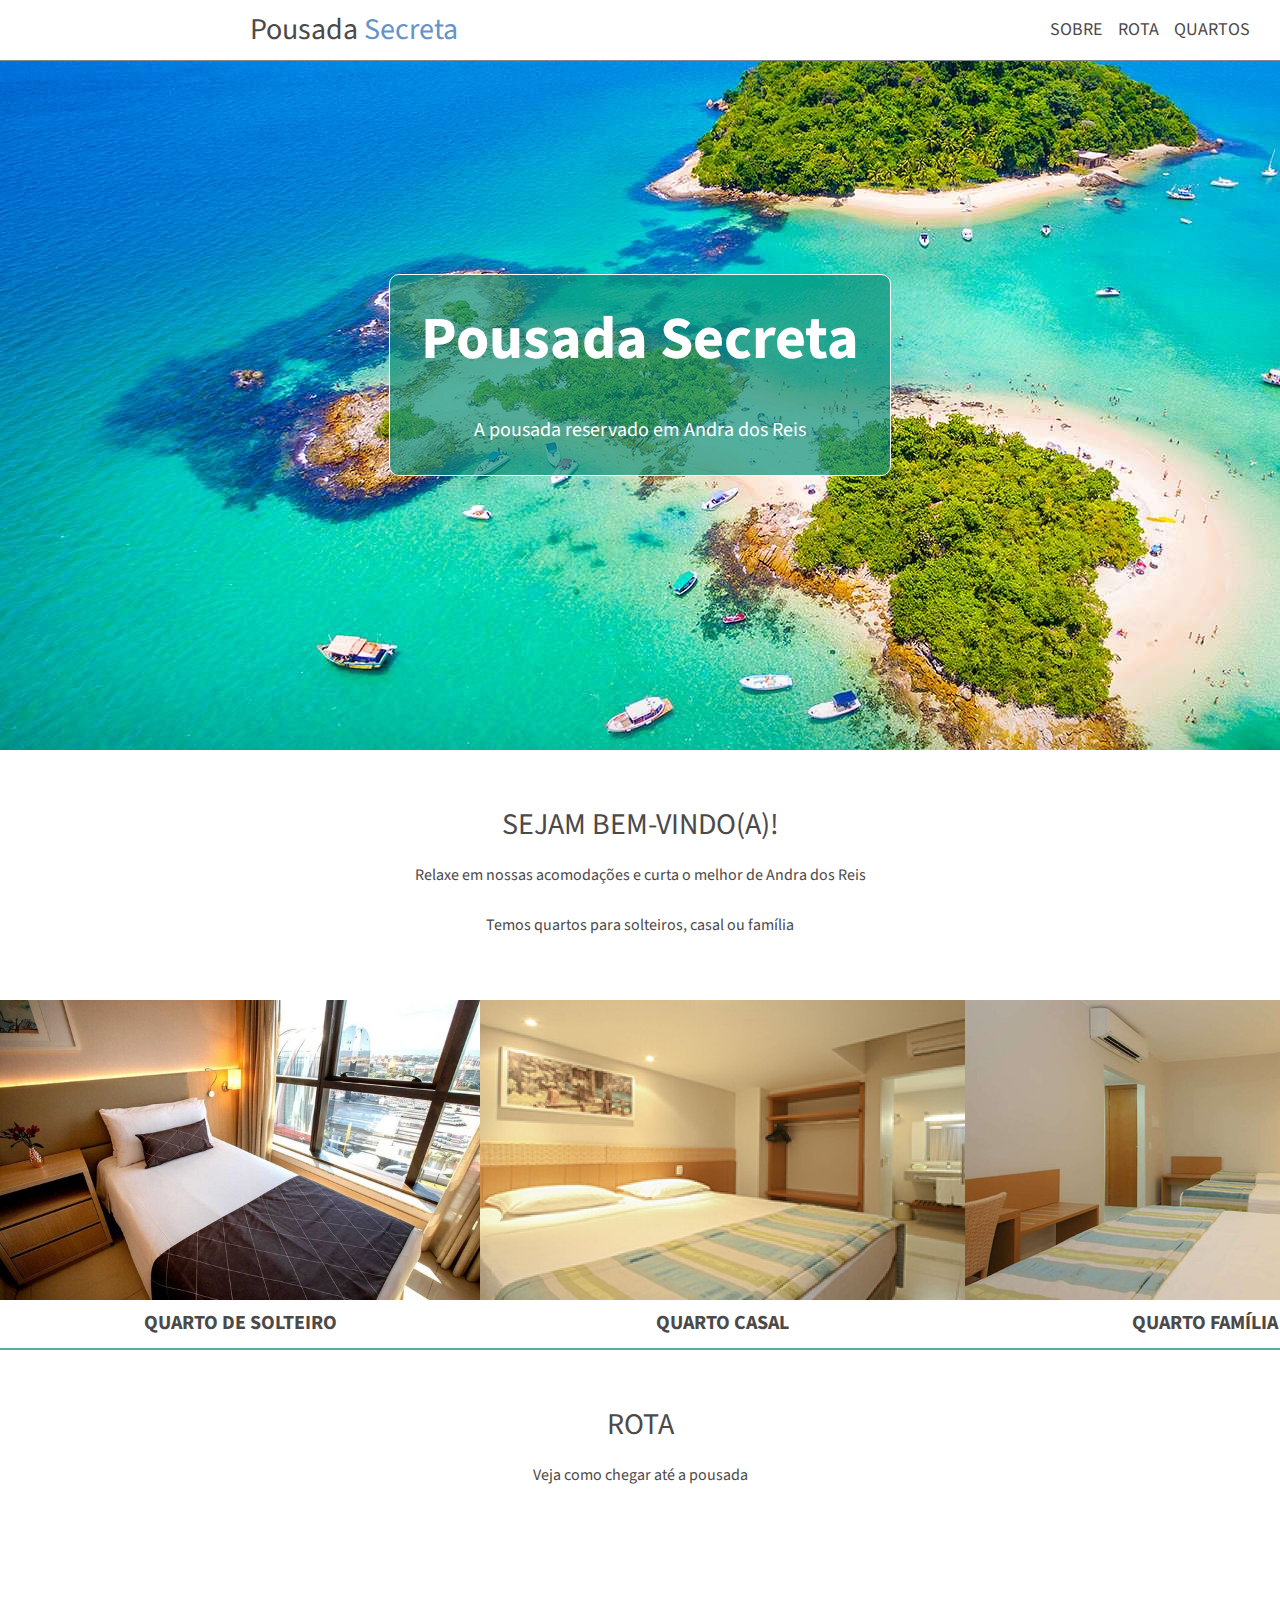
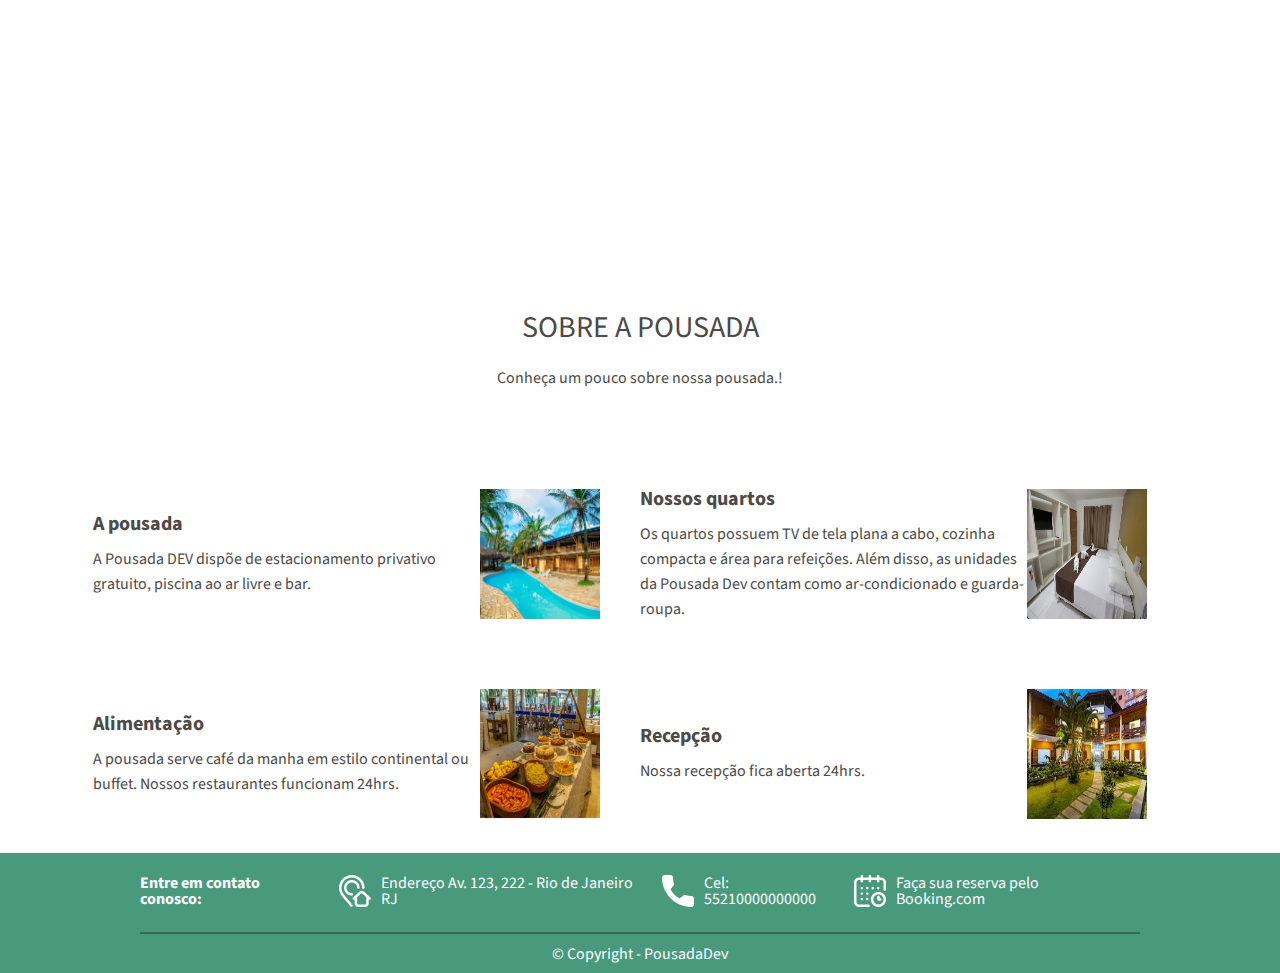
<file: index.html>
<!DOCTYPE html>
<html lang="pt-br">
<head>
    <meta charset="UTF-8">
    <meta http-equiv="X-UA-Compatible" content="IE=edge">
    <meta name="viewport" content="width=device-width, initial-scale=1.0">
    <title>Pousada Secreta</title>
    <link rel="stylesheet" href="src/css/reset.css">
    <link rel="stylesheet" href="src/css/style.css">
    <link rel="stylesheet" href="https://fonts.googleapis.com/css2?family=Source+Sans+Pro:ital,wght@0,200;0,300;0,400;0,600;0,700;0,900;1,200;1,300;1,400;1,600;1,700;1,900&display=swap">
</head>
<body>
    <header>
        <div class="top">
            <a class="logo" href="index.html">Pousada <span>Secreta</span></a>
            <div class="pointer">
                <a href="#information">SOBRE</a>
                <a href="#map">ROTA</a>
                <a href="#rooms">QUARTOS</a>
            </div>
        </div>
    </header>
    <main>
        <section id="center" class="center">
            <div><h1>Pousada Secreta</h1>
            <p>A pousada reservado em Andra dos Reis</p>
            </div>
        </section>
        <section id="welcome" class="welcome">
            <h2>SEJAM BEM-VINDO(A)!</h2>
            <p>Relaxe em nossas acomodações e curta o melhor de Andra dos Reis</p>
            <p>Temos quartos para solteiros, casal ou família</p>
        </section>
        <section id="rooms" class="rooms">
            <img src="src/img/quarto-solteiro2.jpg" alt="img quarto solteiro" title="Quarto Solteiro">
            <a href="quartos.html#solteiro">QUARTO DE SOLTEIRO</a>
            <img src = "src/img/quarto-casal1.jpg" alt="img quarto casal" title="Quarto Casal">
            <a href="quartos.html#casal">QUARTO CASAL</a>
            <img src="src/img/quarto-familia1.jpg" alt="img quarto familia" title="Quarto Família">
            <a href="quartos.html#familia">QUARTO FAMÍLIA</a>
        </section>
        <section id="map" class="map">
            <h2>ROTA</h2>
            <p>Veja como chegar até a pousada</p>
        </section>
        <iframe src="https://www.google.com/maps/embed?pb=!1m18!1m12!1m3!1d3657.0752894267234!2d-46.6512379!3d-23.5657393!2m3!1f0!2f0!3f0!3m2!1i1024!2i768!4f13.1!3m3!1m2!1s0x94ce59c8da0aa315%3A0xd59f9431f2c9776a!2sAv.%20Paulista%20-%20Bela%20Vista%2C%20S%C3%A3o%20Paulo%20-%20SP!5e0!3m2!1spt-BR!2sbr!4v1664028223020!5m2!1spt-BR!2sbr" width="800" height="600" style="border:0;" allowfullscreen="" loading="lazy" referrerpolicy="no-referrer-when-downgrade"></iframe>
        <section id="information" class="information">
            <h2>SOBRE A POUSADA</h2>
            <p>Conheça um pouco sobre nossa pousada.!</p>
        </section>
        <section class="information2">
            <div class="description-contends">
                <h3>A pousada</h3>
                <p>A Pousada DEV dispõe de estacionamento privativo 
                    gratuito, piscina ao ar livre e bar. 
                </p>
            </div>
            <img src="src/img/img1.jpg" alt="img pousada" title="Pousada">
            <div class="description-contends">
                <h3>Nossos quartos</h3>
                <p>Os quartos possuem TV de tela plana a cabo, cozinha 
                  compacta e área para refeições. Além disso, as unidades da 
                  Pousada Dev contam como ar-condicionado e guarda-roupa.
                </p>
            </div>
            <img src="src/img/img2.jpg" alt="img quartos" title="Quartos">
            <div class="description-contends">
                <h3>Alimentação</h3>
                <p>A pousada serve café da manha em estilo continental ou buffet. 
                   Nossos restaurantes funcionam 24hrs.
                </p>
            </div>
            <img src="src//img/img3.jpg" alt="img alimentação" title="Área de Alimentação">
            <div  class="description-contends">
                <h3>Recepção</h3>
                <p>Nossa recepção fica aberta 24hrs.</p>
            </div>    
            <img src="src/img/img5.jpg" alt="img recepção" title="Recepção">
        </section>
    </main>
    <footer>
        <div class="contacts">
            <h4>Entre em contato conosco:</h4>
            <img src="src/img/icon/endereco.png">
            <a href="https://goo.gl/maps/gmyr4jf7LN8LRQdf9" target="_blank">Endereço Av. 123, 222 - Rio de Janeiro RJ</a>
            <img src="src/img/icon/telefone.png">
            <a href="tel:55210000000000" target="_blank">Cel: 55210000000000</a>
            <img src="src/img/icon/calendario.png">
            <a href="https://www.booking.com/?aid=2230190" target="_blank">Faça sua reserva pelo Booking.com</a>
        </div>
        <h5>© Copyright - PousadaDev</h5>
    </footer>
</body>
</html>
</file>
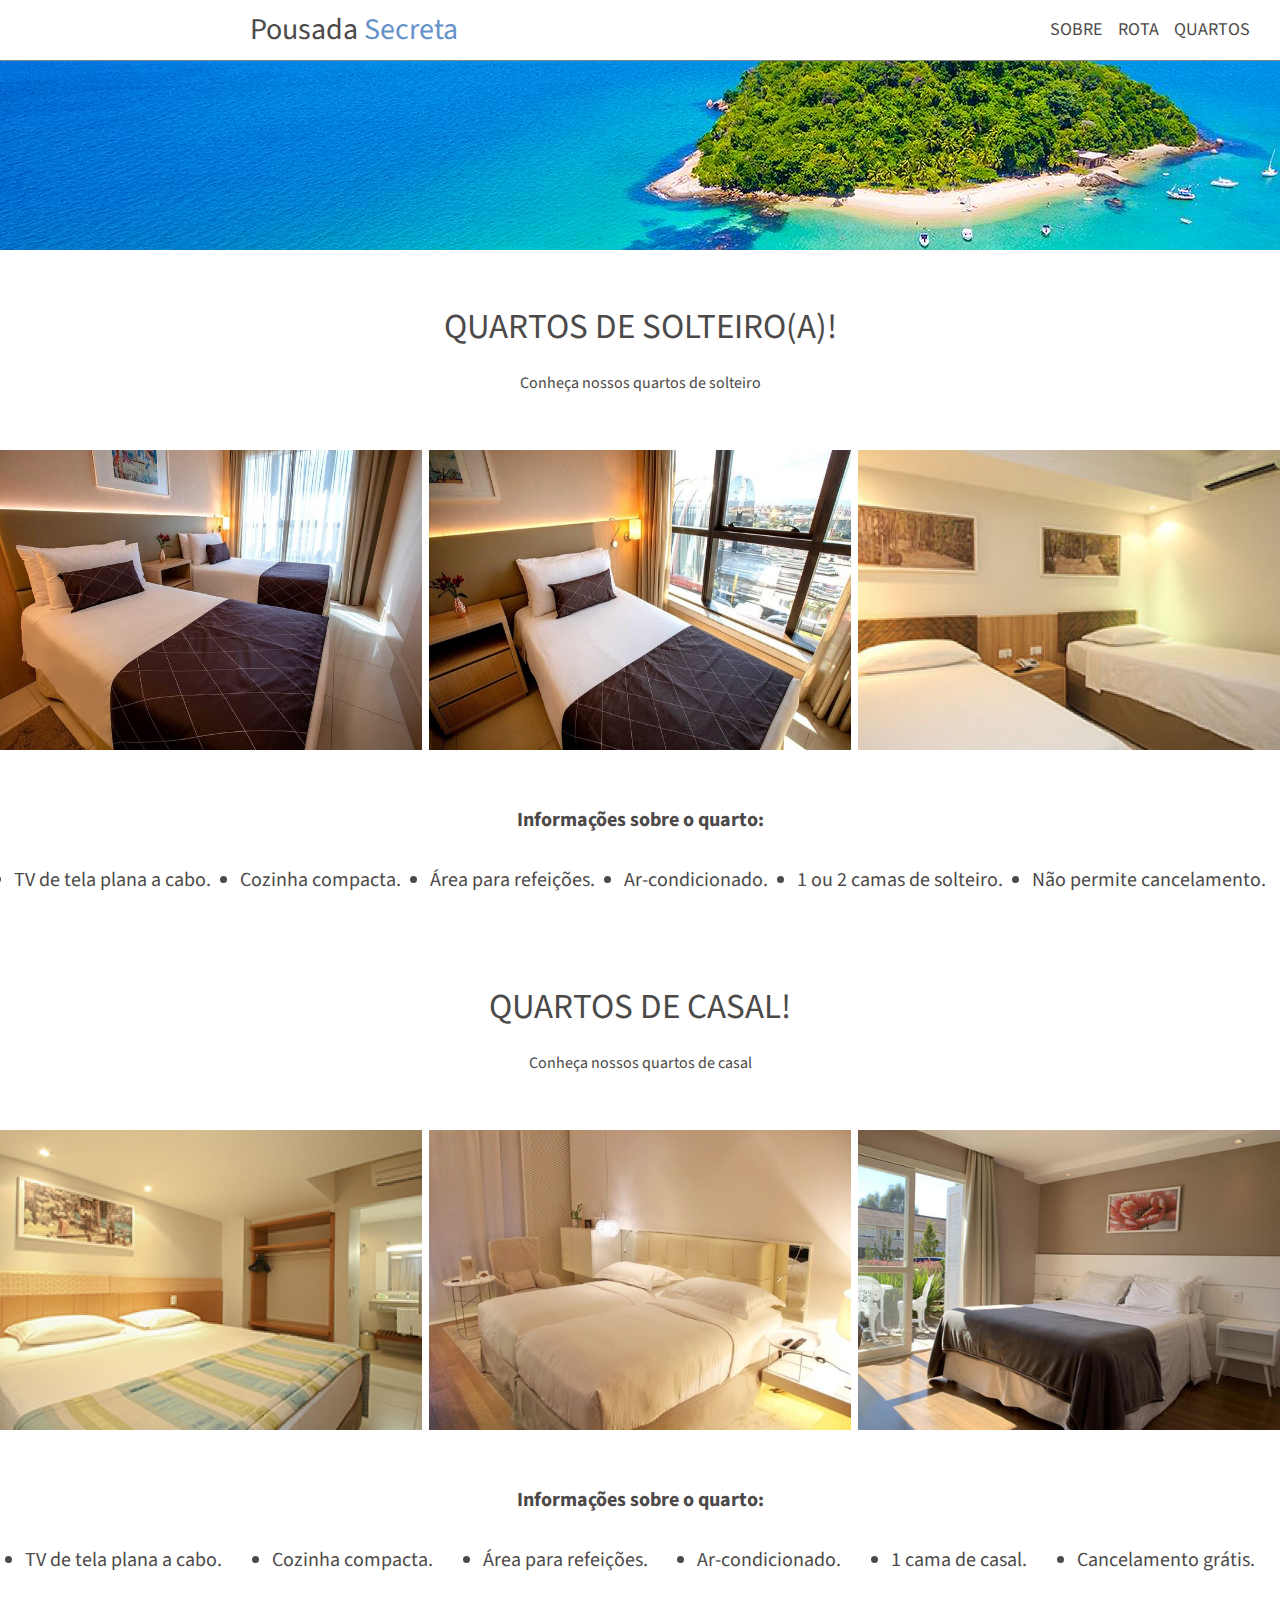
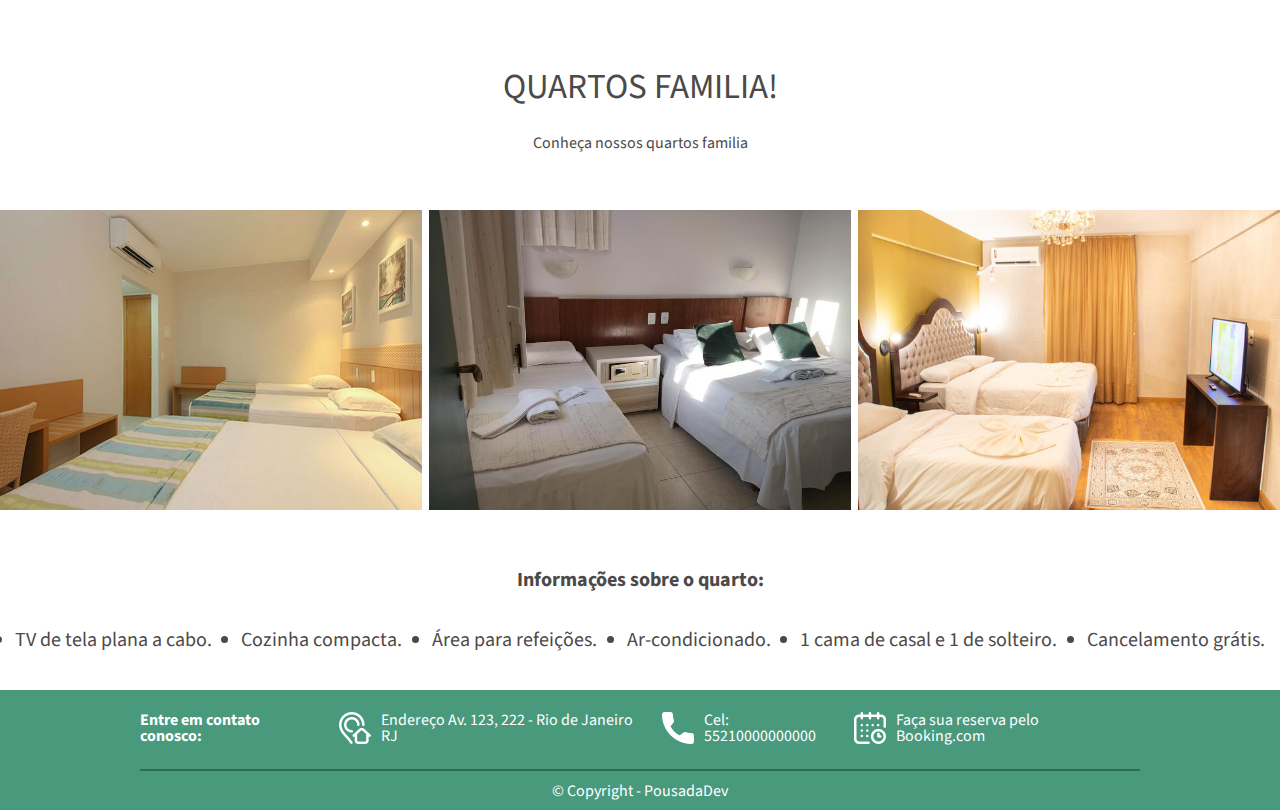
<file: quartos.html>
<!DOCTYPE html>
<html lang="pt-br">
<head>
    <meta charset="UTF-8">
    <meta http-equiv="X-UA-Compatible" content="IE=edge">
    <meta name="viewport" content="width=device-width, initial-scale=1.0">
    <title>Quartos -Pousada Secreta</title>
    <link rel="stylesheet" href="src/css/reset.css">
    <link rel="stylesheet" href="https://fonts.googleapis.com/css2?family=Source+Sans+Pro:ital,wght@0,200;0,300;0,400;0,600;0,700;0,900;1,200;1,300;1,400;1,600;1,700;1,900&display=swap">
   <link rel="stylesheet" href="src/css/style-rooms.css">
</head>
<body>
    <header>
        <div class="top">
            <a class="logo" href="index.html">Pousada <span>Secreta</span></a>
            <div class="pointer">
                <a href="index.html#information">SOBRE</a>
                <a href="index.html#map">ROTA</a>
                <a href="index.html#rooms">QUARTOS</a>
            </div>
        </div>
    </header>
   
    
    <main>
        <div class="background"></div>

     <section id="solteiro">
        <div class="information">
           <h1>QUARTOS DE SOLTEIRO(A)!</h1>
           <p>Conheça nossos quartos de solteiro</p>
        </div>
        <div class="photos">
           <img src="src/img/quarto-solteiro1.jpg">
           <img src="src/img/quarto-solteiro2.jpg">
           <img src="src/img/quarto-solteiro3.jpg">
        </div>   
        <h2>Informações sobre o quarto:</h2>
        <ul>
            <li>TV de tela plana a cabo.</li>
            <li>Cozinha compacta.</li>
            <li>Área para refeições.</li>
            <li>Ar-condicionado.</li>
            <li>1 ou 2 camas de solteiro.</li>
            <li>Não permite cancelamento.</li>
        </ul>
     </section>

    <section id="casal">
        <div class="information">
           <h1>QUARTOS DE CASAL!</h1>
           <p>Conheça nossos quartos de casal</p>
        </div>
        <div class="photos">
           <img src="src/img/quarto-casal1.jpg">
           <img src="src/img/quarto-casal2.jpg">
           <img src="src/img/quarto-casal3.jpg">
        </div>
        <h2>Informações sobre o quarto:</h2>
        <ul>
            <li>TV de tela plana a cabo.</li>
            <li>Cozinha compacta.</li>
            <li>Área para refeições.</li>
            <li>Ar-condicionado.</li>
            <li>1 cama de casal.</li>
            <li>Cancelamento grátis.</li>
        </ul>
    </section>
    
    <section id="familia">
        <div class="information">
           <h1>QUARTOS FAMILIA!</h1>
           <p>Conheça nossos quartos familia</p>
        </div>
        <div class="photos">
           <img src="src/img/quarto-familia1.jpg">
           <img src="src/img/quarto-familia2.jpg">
           <img src="src/img/quarto-familia3.jpg">
        </div>
        <h2>Informações sobre o quarto:</h2>
        <ul>
            <li>TV de tela plana a cabo.</li>
            <li>Cozinha compacta.</li>
            <li>Área para refeições.</li>
            <li>Ar-condicionado.</li>
            <li>1 cama de casal e 1 de solteiro.</li>
            <li>Cancelamento grátis.</li>
        </ul>
    </section>
    </main>

    <footer>
        <div class="contacts">
            <h4>Entre em contato conosco:</h4>
            <img src="src/img/icon/endereco.png">
            <a href="https://goo.gl/maps/gmyr4jf7LN8LRQdf9" target="_blank">Endereço Av. 123, 222 - Rio de Janeiro RJ</a>
            <img src="src/img/icon/telefone.png">
            <a href="tel:55210000000000" target="_blank">Cel: 55210000000000</a>
            <img src="src/img/icon/calendario.png">
            <a href="https://www.booking.com/?aid=2230190" target="_blank">Faça sua reserva pelo Booking.com</a>
        </div>
        <h5>© Copyright - PousadaDev</h5>
    </footer>
</body>
</html>
</file>
<file: src/css/style.css>
body{
    font-family: 'Source Sans Pro', sans-serif;
    margin: 0;
    padding: 0;
    color: #4c4949;
}

.top{
    display: flex;
    flex-direction: row;
    justify-content:space-between;
    align-items: center;
    width: 1000px;
    height: 60px;
    margin: auto 250px;
}

.top a{
    text-decoration: none;
    color: #4c4949;
}

header{
    border-bottom: solid 1px #888888;
    position: fixed;
    background-color: white;
}

.logo{
    font-size: 30px;
}

span{
    color: #6592c9;
}

.pointer{
    width: 200px;
    display: flex;
    justify-content: space-between;
    font-size: 18px;
}

.center{
    background-image:url("/src/img/img-fundo.jpg");
    height: 750px;
    display: flex;
    justify-content: center;
    align-items: center;
}

.center div{
    background-color: #0a9077b3;
    color: white;
    height: 200px;
    width: 500px;
    display: flex;
    flex-direction: column;
    justify-content: center;
    align-items: center;
    border: solid 1px white;
    border-radius: 10px;
}

.center p{
    font-size: 20px;
}

h1{
    font-size: 60px;
    font-weight: bold;
    margin-bottom: 50px;
}

.welcome{
    height: 250px;
    display: flex;
    flex-direction: column;
    justify-content: center;
    align-items: center;
    line-height: 50px;
}

h2{
    font-size: 30px;
}

.rooms{
    height: 350px;
    display: flex;
    flex-flow: column wrap;
    justify-content: space-between;
    align-content:space-between;
    text-align: center;
}

.rooms img{
    height: 300px;
}

.rooms a{
    text-decoration: none;
    border-bottom: 2px solid #0a9077b3;
    padding-bottom: 15px;
    font-size: 20px;
    color: #4c4949;
    font-weight: bold;
}

.map, .information{
    height: 200px;
    display: flex;
    flex-direction: column;
    justify-content: center;
    line-height: 50px;
    align-items: center;
}

iframe{
    width: 100%;
    height: 300px;
}


.information2 img{
    height: 130px;
    width: 120px;
    margin-right: 40px;
}

h3{
    font-size: 20px;
    font-weight: bold;
    margin-bottom: 10px;
}

.information2{
    height: 400px;
    display: flex;
    flex-direction: row;
    flex-wrap: wrap;
    justify-content: center;
    align-items: center;
}

.description-contends{
    width: 387px;
    line-height: 25px;
}

footer{
    height: 120px;
    background-color: #49997d;
    display: flex;
    flex-direction: column;
    justify-content: center;
    align-items: center;
    color: white;
}

.contacts{
    width: 1000px;
    display: flex;
    flex-direction: row;
    justify-content:space-between;
    align-items: center;
    padding-bottom: 15px;
    border-bottom: solid 2px #316b56;
}

.contacts a{
    text-decoration: none;
    color: white;
    margin: 10px;
}

h4{
    margin-right: 14px;
    font-weight: bold;
    font-size: 16px;
}

h5{
    margin-top: 12px;
}
</file>
<file: src/css/style-rooms.css>
body{
    font-family: 'Source Sans Pro', sans-serif;
    margin: 0;
    padding: 0;
    color: #4c4949;
}

.top{
    display: flex;
    flex-direction: row;
    justify-content:space-between;
    align-items: center;
    width: 1000px;
    height: 60px;
    margin: auto 250px;
}

.top a{
    text-decoration: none;
    color: #4c4949;
}

header{
    border-bottom: solid 1px #888888;
    position: fixed;
    background-color: white;
}

.logo{
    font-size: 30px;
}

span{
    color: #6592c9;
}

.pointer{
    width: 200px;
    display: flex;
    justify-content: space-between;
    font-size: 18px;
}

footer{
    height: 120px;
    background-color: #49997d;
    display: flex;
    flex-direction: column;
    justify-content: center;
    align-items: center;
    color: white;
}

.contacts{
    width: 1000px;
    display: flex;
    flex-direction: row;
    justify-content:space-between;
    align-items: center;
    padding-bottom: 15px;
    border-bottom: solid 2px #316b56;
}

.contacts a{
    text-decoration: none;
    color: white;
    margin: 10px;
}

h4{
    margin-right: 14px;
    font-weight: bold;
    font-size: 16px;
}

h5{
    margin-top: 12px;
}

.background{
    background-image:url("/src/img/img-fundo.jpg");
    height: 250px;
}

.information{
    display: flex;
    flex-direction: column;
    justify-content: center;
    align-items: center;
    height: 200px;
}

h1{
    font-size: 35px;
    margin-bottom: 30px;
}

.photos{
    height: 300px;
    display: flex;
    justify-content: space-between;
    margin-bottom: 60px;
}

.photos img{
    width: 33%;
    display: flex;
}

h2{
    font-size: 20px;
    font-weight: bold;
    text-align: center;
}

ul{
    height: 100px;
    font-size: 20px;
    display: flex;
    flex-flow: row wrap;
    justify-content:space-around;
    align-items: center;

}
</file>
